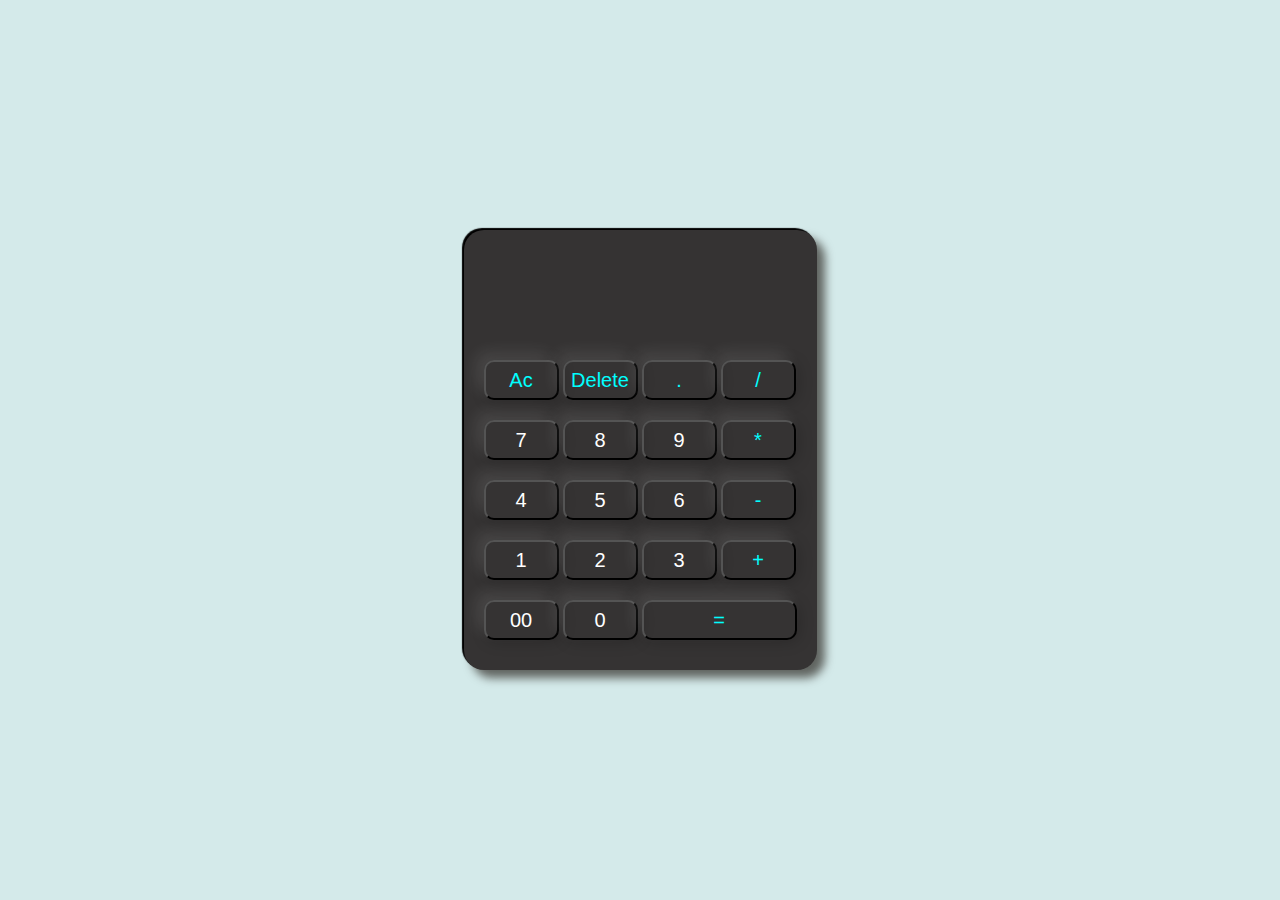
<file: index.html>
<!DOCTYPE html>
<html lang="en">
<head>
    <meta charset="UTF-8">
    <meta name="viewport" content="width=device-width, initial-scale=1.0">
    <title>Document</title>
    <link rel="stylesheet" href="Stylesheet.css">
</head>
<body>
    <div class="full"> 
    <div class="cont">
        <form>
            <div class="display">
                <input type="text" name="display">
            </div>
            <div >
                <input type="button" value="Ac" onclick="display.value = ' '" class="btn">
                <input type="button" value="Delete" onclick="display.value = display.value.toString().slice(0,-1)" class="btn">
                <input type="button" value="." onclick="display.value +='.'" class="btn">
                <input type="button" value="/" onclick="display.value +='/'" class="btn">
            </div>
            <div  >
                <input type="button" value="7" onclick="display.value +='7'">
                <input type="button" value="8" onclick="display.value +='8'">
                <input type="button" value="9" onclick="display.value +='9'">
                <input type="button" value="*"  class="btn" onclick="display.value +='*'">
            </div>
            <div  >
                <input type="button" value="4" onclick="display.value +='4'">
                <input type="button" value="5" onclick="display.value +='5'">
                <input type="button" value="6" onclick="display.value +='6'">
                <input type="button" value="-" onclick="display.value +='-'" class="btn">
            </div>
            <div  >
                <input type="button" value="1" onclick="display.value += '1'">
                <input type="button" value="2" onclick="display.value +='2'">
                <input type="button" value="3" onclick="display.value +='3'">
                <input type="button" value="+" onclick="display.value +='+'" class="btn">
            </div>
            <div  >
                <input type="button" value="00" onclick="display.value +='00'">
                <input type="button" value="0" onclick="display.value +='0'">
                <input class="equal" type="button" value="=" onclick="display.value =eval(display.value)" >
                
            </div>
        </form>
    </div>
</div>
    
</body>
</html>
</file>
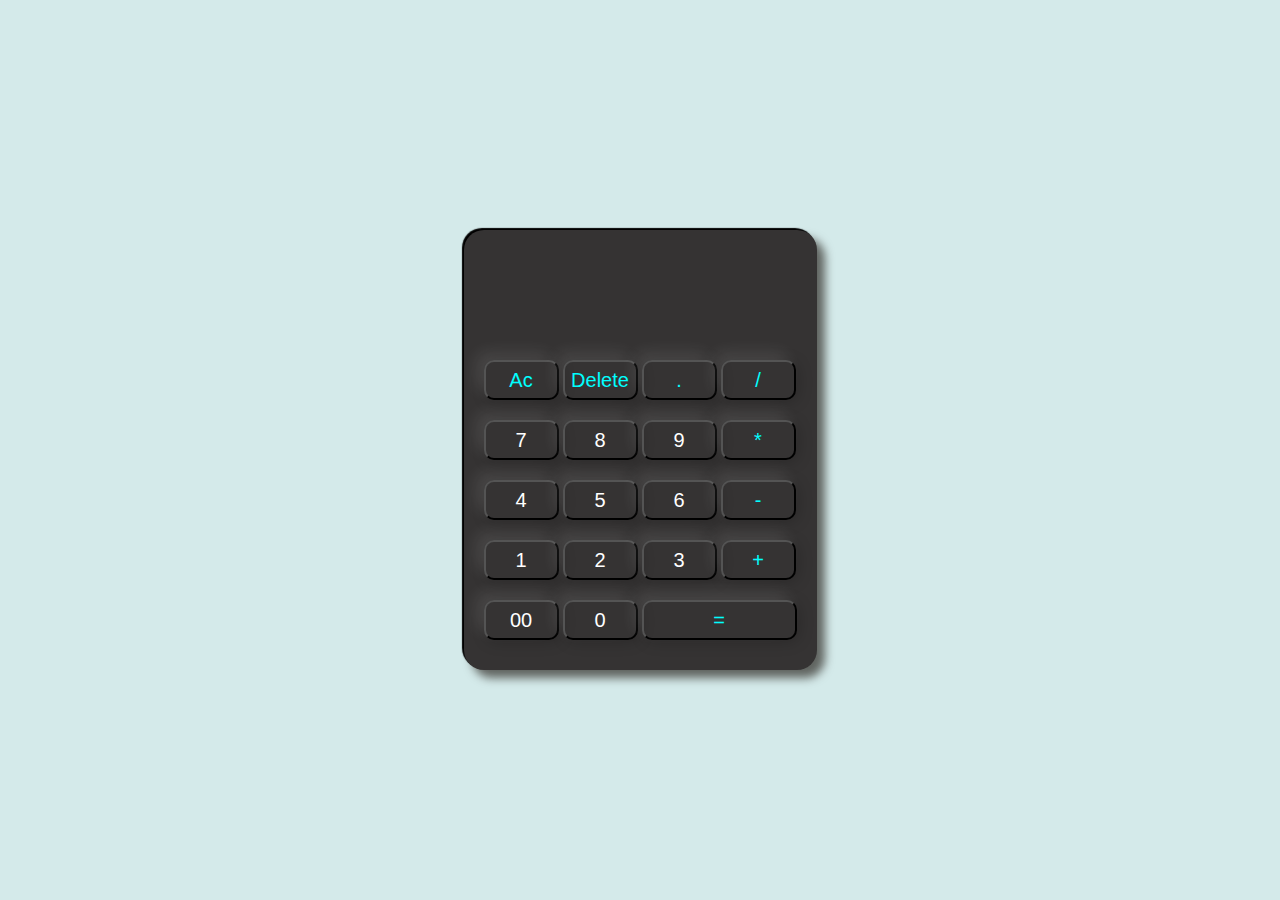
<file: calculater.html>
<!DOCTYPE html>
<html lang="en">
<head>
    <meta charset="UTF-8">
    <meta name="viewport" content="width=device-width, initial-scale=1.0">
    <title>Document</title>
    <link rel="stylesheet" href="Stylesheet.css">
</head>
<body>
    <div class="full"> 
    <div class="cont">
        <form>
            <div class="display">
                <input type="text" name="display">
            </div>
            <div >
                <input type="button" value="Ac" onclick="display.value = ' '" class="btn">
                <input type="button" value="Delete" onclick="display.value = display.value.toString().slice(0,-1)" class="btn">
                <input type="button" value="." onclick="display.value +='.'" class="btn">
                <input type="button" value="/" onclick="display.value +='/'" class="btn">
            </div>
            <div  >
                <input type="button" value="7" onclick="display.value +='7'">
                <input type="button" value="8" onclick="display.value +='8'">
                <input type="button" value="9" onclick="display.value +='9'">
                <input type="button" value="*"  class="btn" onclick="display.value +='*'">
            </div>
            <div  >
                <input type="button" value="4" onclick="display.value +='4'">
                <input type="button" value="5" onclick="display.value +='5'">
                <input type="button" value="6" onclick="display.value +='6'">
                <input type="button" value="-" onclick="display.value +='-'" class="btn">
            </div>
            <div  >
                <input type="button" value="1" onclick="display.value += '1'">
                <input type="button" value="2" onclick="display.value +='2'">
                <input type="button" value="3" onclick="display.value +='3'">
                <input type="button" value="+" onclick="display.value +='+'" class="btn">
            </div>
            <div  >
                <input type="button" value="00" onclick="display.value +='00'">
                <input type="button" value="0" onclick="display.value +='0'">
                <input class="equal" type="button" value="=" onclick="display.value =eval(display.value)" >
                
            </div>
        </form>
    </div>
</div>
    
</body>
</html>
</file>
<file: Stylesheet.css>
*{
    margin: 0;
    padding: 0;
}
.full{
    display: flex;
    align-items: center;
    justify-content: center;
    background-color: rgb(212, 234, 234);
    width: auto;
    height: 100vh;
}
.cont{
  background-color: rgb(53, 51, 51);
  padding: 20px;
 box-shadow: -2px -2px 1px black, 8px 8px 10px rgb(96, 100, 96);
  border-radius: 20px;
}
div input{
    width: 75px;
    height: 40px;
    cursor: pointer;
    margin: 10px 0px;
    border-radius: 10px;
    font-size: 20px;
    box-shadow: -8px -8px 15px rgb( 255, 255, 255, 0.1), 2px 2px 15px rgb(0, 0, 0, 0.2);
    background: transparent;
    color: #fff;
}
form .display{
     display: flex;
    justify-content: flex-end;
    margin: 20px 0; 
}
form .display input{
    border: none;
    box-shadow: none;
    text-align: right;
    flex: 1;
    font-size: 25px;
    color: rgb(124, 126, 117);
}
.equal{
    width: 155px;
    color: aqua;
}
.btn{
    color: aqua;
}
</file>
